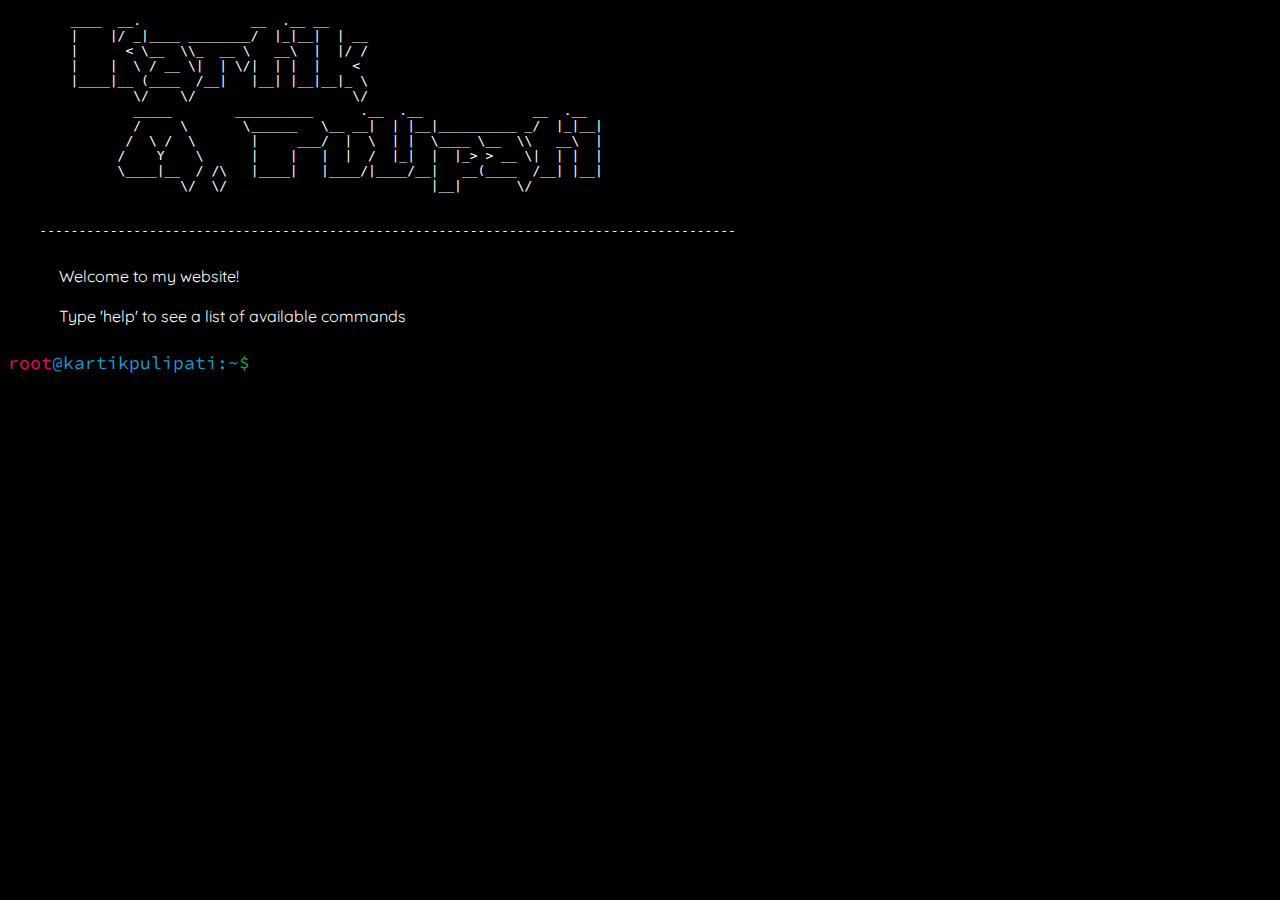
<file: index.html>
<!DOCTYPE html>
<html>

<head>
    <title>Kartik's Terminal</title>

    <link rel="preconnect" href="https://fonts.googleapis.com">
    <link rel="preconnect" href="https://fonts.gstatic.com" crossorigin>
    <link
        href="https://fonts.googleapis.com/css2?family=Press+Start+2P&family=Quicksand&family=Source+Code+Pro&display=swap"
        rel="stylesheet">

    <style>
        @import url('https://fonts.googleapis.com/css2?family=Press+Start+2P&family=Source+Code+Pro&display=swap');

        *::-webkit-scrollbar {
            display: none;
        }

        * {
            -ms-overflow-style: none;
            scrollbar-width: none;
        }
        
        body {
            background-color: #000;
            /* overflow-x: hidden; */
        }

        * {
            cursor: none !important;
        }

        .line {
            width: 100%;
            font: max(1rem, 18px) 'Source Code Pro', monospace;
            margin-bottom: 10px;

        }

        .terminalInput {
            background-color: #000;
            position: absolute;
            pointer-events: all;
            color: #18A558;
            font: inherit;
            border: none;
            margin-left: 10px;
            font-size: 18px;
        }

        .terminalInput:focus {
            outline: none;
            caret-shape: block;
        }

        .root {
            color: #f5084f;
        }

        .dir {
            color: #149bda;
        }

        .sym {
            color: #18A558;
        }

        .name {
            color: #149bda;
        }

        .error {
            color: #cc0000;
        }

        .info {
            color: #49759C;
            margin-left: 2.5%;
            max-width: max-content;
        }
    </style>
</head>

<body>
    <pre style="color:white;">
        ____  __.              __  .__ __    
        |    |/ _|____ ________/  |_|__|  | __
        |      < \__  \\_  __ \   __\  |  |/ /
        |    |  \ / __ \|  | \/|  | |  |    < 
        |____|__ (____  /__|   |__| |__|__|_ \
                \/    \/                    \/
                _____        __________      .__  .__              __  .__ 
                /     \       \______   \__ __|  | |__|__________ _/  |_|__|
               /  \ /  \       |     ___/  |  \  | |  \____ \__  \\   __\  |
              /    Y    \      |    |   |  |  /  |_|  |  |_> > __ \|  | |  |
              \____|__  / /\   |____|   |____/|____/__|   __(____  /__| |__|
                      \/  \/                          |__|       \/  
                      
                      
    -----------------------------------------------------------------------------------------    
    </pre>
    <div style="margin-left: 4%; margin-bottom: 2%; color: white; font-family: Quicksand, sans-serif;">
        Welcome to my website! <br> <br> Type 'help' to see a list of available commands</div>
    <script>
        if ("ontouchstart" in document.documentElement) {
            window.location.href = "home.html";
        }
        
        let functions = ['cd', 'ls', 'help', 'exit'];
        let dirList = ['home', 'aboutme', 'projects'];
        function terminal() {
            const div = document.createElement('div');
            div.className = 'line';
            div.innerHTML =
                '<span class="root">root</span><span class="name">@kartikpulipati:</span><span class="dir">~</span><span class="sym">$</span>';
            document.body.appendChild(div);
            const input = document.createElement('input');
            input.type = 'text';
            input.className = 'terminalInput';
            div.appendChild(input);
            input.focus();
            reSize();
        };

        function findLastLine() {
            let inputVal = document.getElementsByClassName('terminalInput');
            let last = inputVal[inputVal.length - 1];
            return last;
        }
        function reSize() {
            findLastLine().style.width = (document.getElementsByClassName('line')[0].offsetWidth -
                (document.getElementsByClassName('root')[0].offsetWidth + document.getElementsByClassName('name')[0].offsetWidth +
                    document.getElementsByClassName('dir')[0].offsetWidth + document.getElementsByClassName('sym')[0].offsetWidth + 20)) + 'px';

        }
        function addLine(text, isError) {
            let div = document.createElement('div');
            if (isError) {
                div.className = 'line error';
            }
            else {
                div.className = 'line info';
            }
            div.innerHTML = text;
            document.body.appendChild(div);
            terminal();
        }

        terminal();

        document.addEventListener("keyup", function (event) {
            if (event.keyCode === 13) {
                let lastArr = findLastLine().value.split(' ');
                while (lastArr.includes('')) {
                    lastArr.splice(lastArr.indexOf(''), 1);
                }
                if (lastArr[0] == functions[0]) { //cd
                    if (lastArr.length > 2) {
                        addLine('cd: too many arguments', true);
                    }
                    else {
                        if (lastArr[1] == '..') {
                            333
                            addLine('cd: permission denied', true);
                        }
                        else if (dirList.includes(lastArr[1])) {
                            window.location.href = lastArr[1] + '.html';
                        }
                        else {
                            addLine('cd: no such file or directory: ' + lastArr[1], true);
                        }
                    }
                }
                else if (lastArr[0] == functions[1]) { //ls
                    if (lastArr.length > 1) {
                        addLine('ls: too many arguments', true);
                    }
                    else {
                        addLine(dirList.join(' '), false);
                    }
                }
                else if (lastArr[0] == functions[2]) { //help
                    addLine("<p> cd - change directory to access the webpages </p> <p> ls - list directory contents you can cd into </p>" +
                        "<p> help - displays this help </p> <p> exit - exit the shell </p>", false);
                }
                else if (lastArr[0] == functions[3]) { //exit
                    window.close();
                }
                else if (lastArr.length == 0) {
                    terminal();
                }
                else {
                    addLine('command not found: ' + lastArr[0], true)
                }
            }
        });

        document.addEventListener('click', function (event) {
            findLastLine().focus();
        });

        window.onresize = reSize;

    </script>
</body>

</html>
</file>
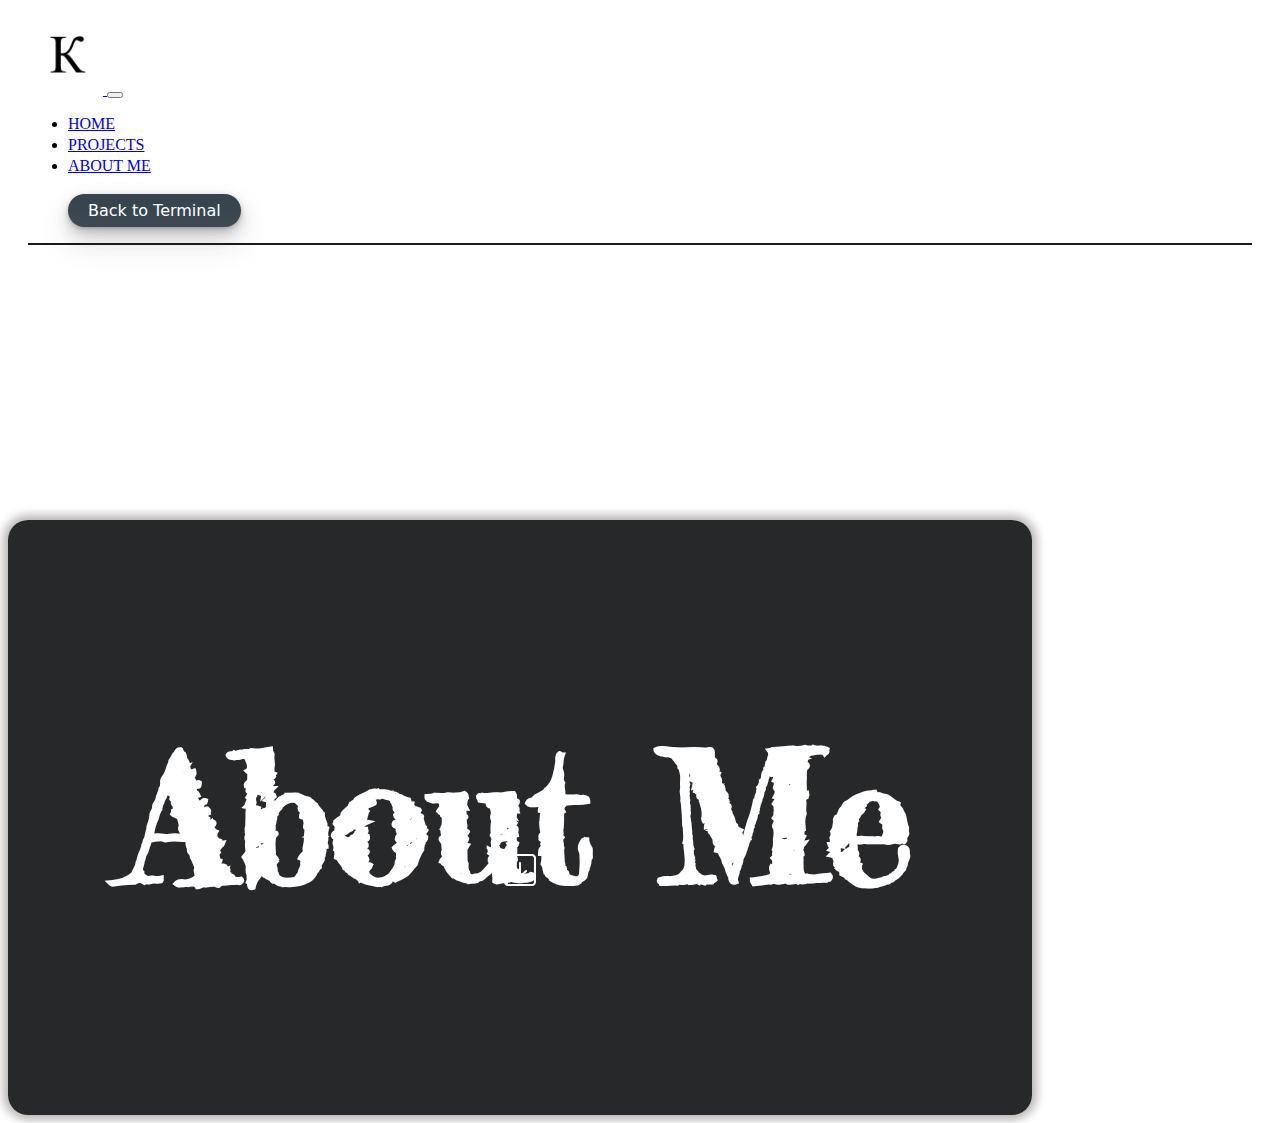
<file: aboutme.html>
<!DOCTYPE html>
<html>

<head>
    <title>About Me | Kartik's Space</title>
    <link rel="icon" href="images/K.png" type="image/png" sizes="20x20">

    <meta charset="UTF-8">
    <meta name="viewport" content="width=device-width, initial-scale=1.0">


    <link href="https://cdn.jsdelivr.net/npm/bootstrap@5.2.3/dist/css/bootstrap.min.css" rel="stylesheet"
        integrity="sha384-rbsA2VBKQhggwzxH7pPCaAqO46MgnOM80zW1RWuH61DGLwZJEdK2Kadq2F9CUG65" crossorigin="anonymous">
    <link rel="stylesheet" href="css/navbar.css">
    <link rel="stylesheet" href="https://cdnjs.cloudflare.com/ajax/libs/animate.css/4.1.1/animate.min.css" />
    <link rel="stylesheet" href="https://cdn.jsdelivr.net/npm/bootstrap-icons@1.10.5/font/bootstrap-icons.css">

    <style>
        @import url('https://fonts.googleapis.com/css2?family=Fredericka+the+Great&family=Handjet:wght@500;900&family=Orbitron&display=swap');

        *::-webkit-scrollbar {
            display: none;
        }

        * {
            -ms-overflow-style: none;
            scrollbar-width: none;
        }

        #aboutme {
            margin-top: 30px;
            width: 80vw;
            background-color: #26282A;
            border-radius: 20px;
            box-shadow: 0px 0px 10px 5px #b9b5b5;
            color: white;
            overflow-y: scroll;
            overflow-x: hidden;
            scroll-snap-type: y mandatory;

        }

        .pg {
            display: flex;
            justify-content: center;
            align-items: center;
            padding-left: 5%;
            padding-right: 5%;
            scroll-snap-align: center;
            scroll-snap-stop: always;
            font-family: 'Fredericka the Great', cursive;
        }

        #scrollHint {
            position: absolute;
            bottom: 0;
            display: flex;
            flex-direction: column;
            row-gap: 0px;
            transition: opacity 1s ease;
        }

        #scrollHint i {
            font-size: 2rem;
            margin-bottom: 10px;

        }

        .add {
            -webkit-transition: all 1s ease;
            -moz-transition: all 1s ease;
            -o-transition: all 1s ease;
            transition: all 1s ease;
        }

        #aboutme::-webkit-scrollbar {
            display: none;
        }

        #aboutme {
            -ms-overflow-style: none;
            scrollbar-width: none;
        }
    </style>

</head>

<body>
    <nav class="navbar navbar-expand-lg fixed-top stationary animate__animated animate__backInDown" id="myNavbar">
        <div class="container-fluid" id="myNaItems">
            <a class="navbar-brand" href="home.html"><img src="images/K.png" alt="Logo" width="75" height="75"
                    class="d-inline-block align-text-top">
            </a>
            <button class="navbar-toggler" type="button" data-bs-toggle="collapse" data-bs-target="#navbarItems"
                aria-controls="navbarSupportedContent" aria-expanded="false" aria-label="Toggle navigation">
                <span class="navbar-toggler-icon"></span>
            </button>
            <div class="collapse navbar-collapse pullUpDown" id="navbarItems">
                <ul class="navbar-nav">
                    <li class="nav-item px-3 pullUpDown">
                        <a class="nav-link" href="home.html">HOME</a>
                    </li>
                    <li class="nav-item px-3">
                        <a class="nav-link" href="projects.html">PROJECTS</a>
                    </li>
                    <li class="nav-item px-3">
                        <a class="nav-link active" href="aboutme.html">ABOUT ME</a>
                    </li>
                </ul>
                <ul class="navbar-nav ml-auto" style="margin-left: auto; margin-right: 20px">

                    <a class="button-33" href="index.html">Back to Terminal</a>

                </ul>
            </div>
        </div>
    </nav>


    <div id="aboutme" class="container animate__animated animate__jackInTheBox">
        <div class="pg">
            <h1 style="font-size: min(14vw, 260px);">About Me</h1>
            <div id="scrollHint" class="animate__animated animate__pulse animate__infinite">
                <i class="bi bi-arrow-down-square"></i>
            </div>

        </div>

        <div class="pg">
            <h1>Hi, I am Kartik! I study <span id="cs" class="add">computer science</span> student at <span id="college"
                    class="add">UT Austin.</span></h1>
        </div>

        <div class="pg">
            <h1>I have worked on a lot of CS Projects in areas like
                <span class="add" id="wd">Web Dev</span>,
                <span class="add" id="ml">Machine Learning</span>,
                <span class="add" id="qc">Quantum Computing</span>, and
                <span class="add" id="net">Networking</span>.
            </h1>
        </div>
        <div class="pg">
            <h1 style="padding-right: 20px;">Moreover, I am an <span class="add" id="eg">Eagle</span> <span class="add"
                    id="sc">Scout</span> from Troop 493.</h1>
        </div>
        <div class="pg">
            <h1>I also enjoy learning <span class="add" id="phy">physics</span>, and I am currently focused on
                <span class="add" id="qp">quantum physics</span> and <span class="add" id="op">optics</span>.
            </h1>
        </div>
        <div class="pg">
            <h1>Some of my other hobbies include playing <span class="add" id="vg">video games</span>,
                <span class="add" id="read">reading</span>, and <span class="add" id="bp">backpacking</span>.
            </h1>
        </div>

        <div class="pg">
            <h1>My goal in life is to do something that allows me to combine my interests in <span id="cs"
                    class="add">computer science</span>
                and <span class="add" id="phy">physics</span>.</h1>
        </div>

        <div class="pg">
            <h1>You can reach out to me at <span id="un" class="add">kartikpulipati</span>
                on <span class="add" id="dis">Discord</span>.</h1>
        </div>

    </div>


    <script src="https://maxcdn.bootstrapcdn.com/bootstrap/4.0.0/js/bootstrap.min.js"
        integrity="sha384-JZR6Spejh4U02d8jOt6vLEHfe/JQGiRRSQQxSfFWpi1MquVdAyjUar5+76PVCmYl"
        crossorigin="anonymous"></script>
    <script src="https://cdn.jsdelivr.net/npm/@popperjs/core@2.11.6/dist/umd/popper.min.js"
        integrity="sha384-oBqDVmMz9ATKxIep9tiCxS/Z9fNfEXiDAYTujMAeBAsjFuCZSmKbSSUnQlmh/jp3"
        crossorigin="anonymous"></script>
    <script src="https://cdn.jsdelivr.net/npm/bootstrap@5.2.3/dist/js/bootstrap.min.js"
        integrity="sha384-cuYeSxntonz0PPNlHhBs68uyIAVpIIOZZ5JqeqvYYIcEL727kskC66kF92t6Xl2V"
        crossorigin="anonymous"></script>
    <script src="js/navbar.js"></script>
    <script defer>
        function spacing() {
            const navbar_height = document.getElementById('myNavbar').offsetHeight;
            document.getElementById('aboutme').style.marginTop = (navbar_height + 50) + 'px';
            document.getElementById('aboutme').style.height = (window.innerHeight - navbar_height - 80) + 'px';
            let pages = document.getElementsByClassName('pg');

            for (let i = 0; i < pages.length; i++) {
                pages[i].style.height = (document.getElementById('aboutme').offsetHeight) + 'px';
            }
        }
        function colorChange(entries) {
            entries.map((entry) => {
                if (entry.isIntersecting) {
                    if (entry.target.id == 'cs') {
                        entry.target.style.color = 'turquoise';
                    }
                    else if (entry.target.id == 'college') {
                        entry.target.style.color = 'orange';
                    }
                    else if (entry.target.id == 'wd') {
                        entry.target.style.color = '#00BFFF';
                    }
                    else if (entry.target.id == 'ml') {
                        entry.target.style.color = '#FFD700';
                    }
                    else if (entry.target.id == 'qc') {
                        entry.target.style.color = '#FF69B4';
                    }
                    else if (entry.target.id == 'net') {
                        entry.target.style.color = '#E30B5C'
                    }
                    else if (entry.target.id == 'phy') {
                        entry.target.style.color = '#29AB87'
                    }
                    else if (entry.target.id == 'qp') {
                        entry.target.style.color = '#FF9999'
                    }
                    else if (entry.target.id == 'op') {
                        entry.target.style.color = '#FFCC99'
                    }
                    else if (entry.target.id == 'vg') {
                        entry.target.style.color = '#A95C68'
                    }
                    else if (entry.target.id == 'read') {
                        entry.target.style.color = '#AFEEEE'
                    }
                    else if (entry.target.id == 'bp') {
                        entry.target.style.color = '#9A7B4F'
                    } else if (entry.target.id == 'eg') {
                        entry.target.style.color = 'red'
                    }
                    else if (entry.target.id == 'sc') {
                        entry.target.style.color = '#0096FF'
                    }
                    else if (entry.target.id == 'un') {
                        entry.target.style.color = '#A9A9A9'
                    }
                    else if (entry.target.id == 'dis') {
                        entry.target.style.color = '#7289DA'
                    }
                } else {
                    entry.target.style.color = 'white';
                }
            });
        }
        const observer = new IntersectionObserver(colorChange);

        const targets = document.querySelectorAll('.add');

        targets.forEach(function (target) {
            observer.observe(target);
        });
        spacing();
        window.addEventListener('resize', spacing);

        document.getElementById("aboutme").scrollTop = 100;

        let numScrolled = 0;
        function handleScroll() {
            if (numScrolled > 0) {
                document.getElementById("scrollHint").style.opacity = 0;
                document.getElementById("aboutme").removeEventListener('scroll', handleScroll);
            }
            numScrolled++;
        }

        document.getElementById("aboutme").addEventListener('scroll', handleScroll);

    </script>

</body>

</html>
</file>
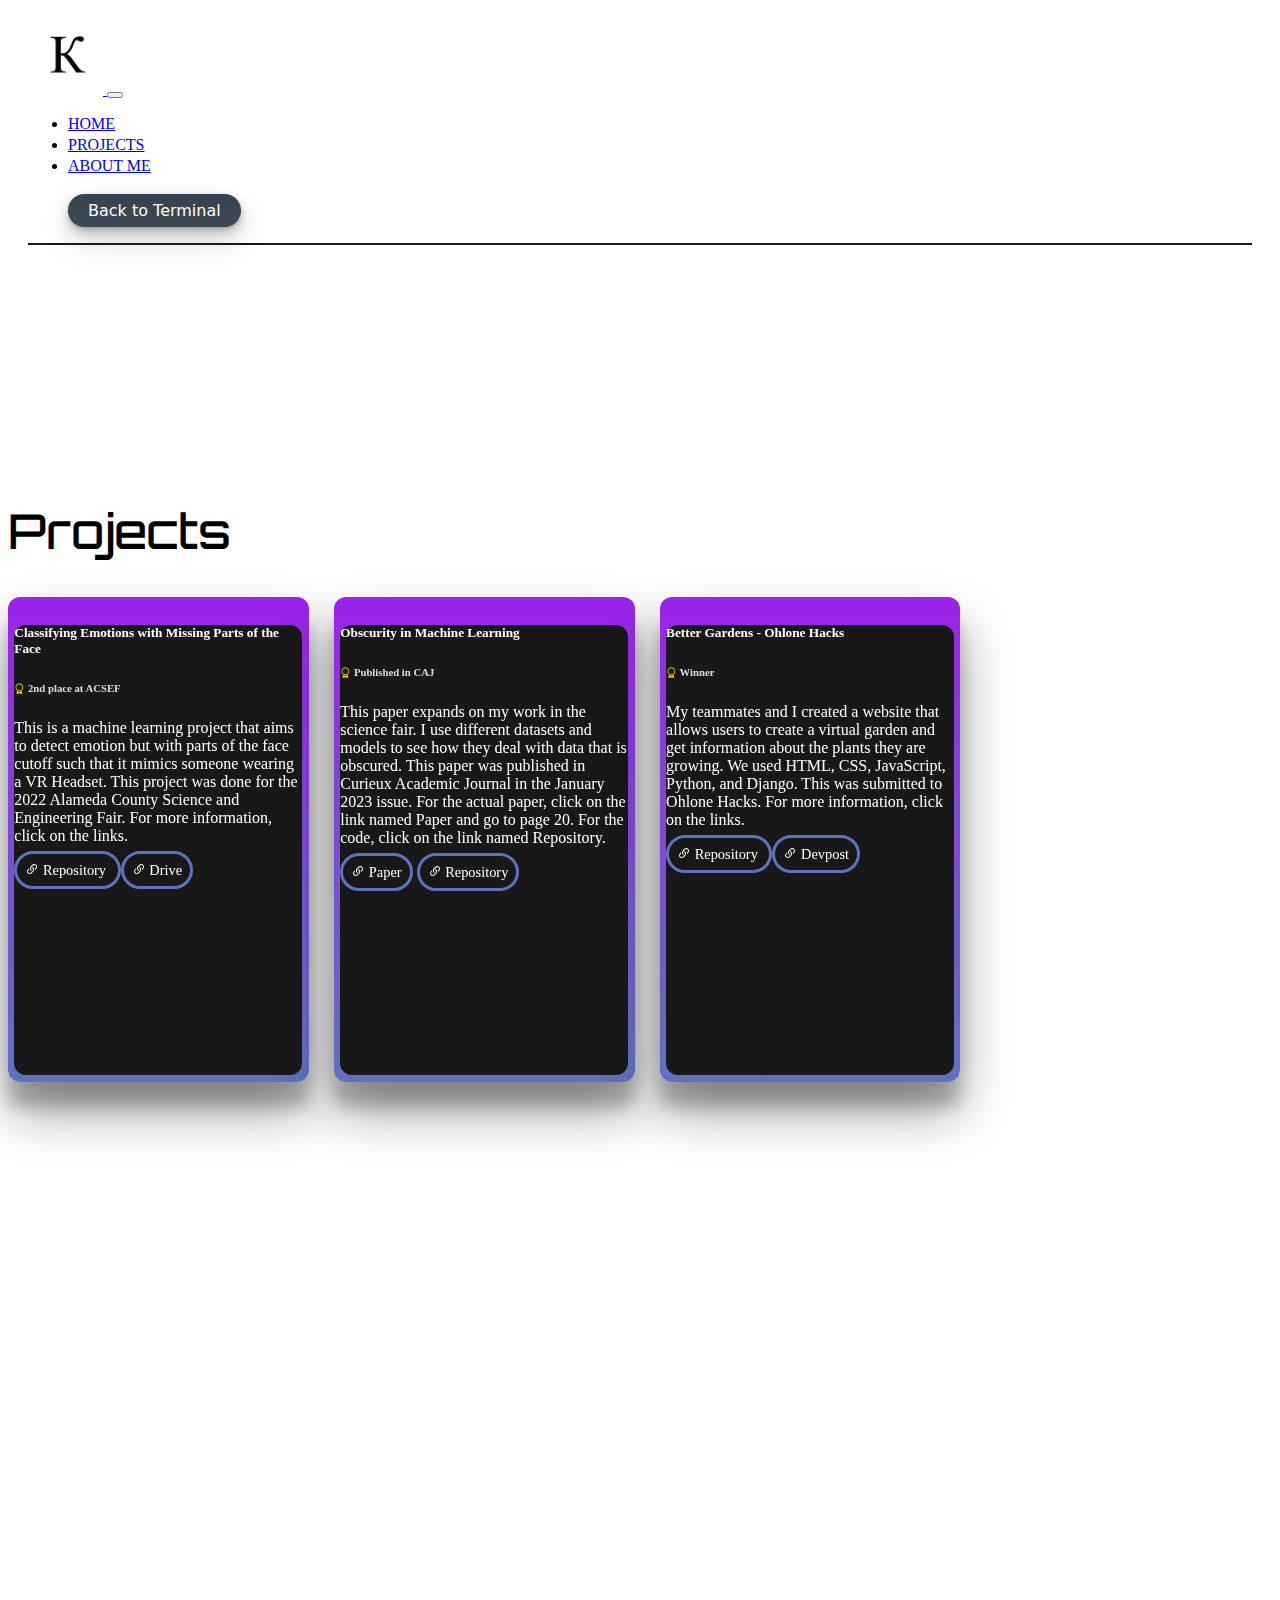
<file: projects.html>
<!DOCTYPE html>
<html>

<head>
    <title>Projects | Kartik's Space</title>
    <link rel="icon" href="images/K.png" type="image/png" sizes="20x20">

    <meta charset="UTF-8">
    <meta name="viewport" content="width=device-width, initial-scale=1.0">


    <link href="https://cdn.jsdelivr.net/npm/bootstrap@5.2.3/dist/css/bootstrap.min.css" rel="stylesheet"
        integrity="sha384-rbsA2VBKQhggwzxH7pPCaAqO46MgnOM80zW1RWuH61DGLwZJEdK2Kadq2F9CUG65" crossorigin="anonymous">
    <link rel="stylesheet" href="css/navbar.css">
    <link rel="stylesheet" href="https://cdnjs.cloudflare.com/ajax/libs/animate.css/4.1.1/animate.min.css" />
    <link rel="stylesheet" href="https://cdn.jsdelivr.net/npm/bootstrap-icons@1.10.5/font/bootstrap-icons.css">


    <style>
        @import url('https://fonts.googleapis.com/css2?family=Handjet:wght@500;900&family=Orbitron&display=swap');


        #projects {
            margin-bottom: 100px;
        }

        #projectsTitle {
            font-family: 'Orbitron', sans-serif;
            font-size: 3rem;
            font-weight: 500;
        }

        #cards {
            padding-top: 4vh;
            display: flex;
            flex-direction: row;
            flex-wrap: wrap;
            /* justify-content: flex-start; */
            row-gap: 25px;
            column-gap: 2%;
        }

        .card-outline {
            border-radius: 12px;
            background: linear-gradient(to top, #5f72bd 0%, #9b23ea 100%);
            padding: 0.5%;
            height: fit-content;
            width: fit-content;
            box-shadow: 0 29px 52px rgba(0, 0, 0, 0.40), 0 25px 16px rgba(0, 0, 0, 0.20);
        }

        .card {
            background-color: #181818;
            color: white;
            border-radius: 12px;
            height: 450px;
        }

        .card-title {
            height: 13%;

        }

        .card-subtitle {
            height: 5%;
        }

        .card-subtitle i {
            color: #FFD700;
        }

        .card-text {
            height: 65%;
            overflow: hidden;
        }

        .card-link {
            text-decoration: none;
            padding: 0.5rem;
            border: #5f72bd 1px solid;
            border-width: 3px;
            border-radius: 20px;
            color: white;
            font-size: 0.9rem;
            margin: 0;
            transition: all 0.5s ease;
        }

        .card-link:hover {
            background-color: #5f72bd;
            color: white;
        }

        @media(prefer-reduced-motion) {
            hidden {
                transition: none;
            }
        }

        .hidden {
            opacity: 0;
            transform: translateX(-100%);
            filter: blur(3px);
            transition: all 1s;
        }

        .show {
            opacity: 1;
            transform: translateX(0);
            filter: blur(0px);
        }

        .text-muted {
            color: #DCDCDC !important;
        }
    </style>
</head>

<body>

    <nav class="navbar navbar-expand-lg fixed-top stationary animate__animated animate__backInDown" id="myNavbar">
        <div class="container-fluid" id="myNaItems">
            <a class="navbar-brand" href="home.html"><img src="images/K.png" alt="Logo" width="75" height="75"
                    class="d-inline-block align-text-top">
            </a>
            <button class="navbar-toggler" type="button" data-bs-toggle="collapse" data-bs-target="#navbarItems"
                aria-controls="navbarSupportedContent" aria-expanded="false" aria-label="Toggle navigation">
                <span class="navbar-toggler-icon"></span>
            </button>
            <div class="collapse navbar-collapse pullUpDown" id="navbarItems">
                <ul class="navbar-nav">
                    <li class="nav-item px-3 pullUpDown">
                        <a class="nav-link" href="home.html">HOME</a>
                    </li>
                    <li class="nav-item px-3">
                        <a class="nav-link active" href="projects.html">PROJECTS</a>
                    </li>
                    <li class="nav-item px-3">
                        <a class="nav-link" href="aboutme.html">ABOUT ME</a>
                    </li>
                </ul>
                <ul class="navbar-nav ml-auto" style="margin-left: auto; margin-right: 20px">

                    <a class="button-33" href="index.html">Back to Terminal</a>

                </ul>
            </div>
        </div>
    </nav>

    <div class="container" id="projects">
        <header class="animate__animated animate__slideInLeft" id="projectsTitle">Projects</header>

        <div id="cards">
            <div class="card-outline hidden">
                <div class="card" style="width: 18rem;">
                    <div class="card-body">
                        <h5 class="card-title">Classifying Emotions with Missing Parts of the Face</h5>
                        <h6 class="card-subtitle mb-2 text-muted"><i class="bi bi-award"></i> 2nd place at ACSEF</h6>
                        <p class="card-text">
                            This is a machine learning project that aims to detect emotion but with parts of the face
                            cutoff such that
                            it mimics someone wearing
                            a VR Headset. This project was done for the 2022 Alameda County Science and Engineering
                            Fair.
                            For more information, click on the links.
                        </p>
                        <a target="_blank" href="https://github.com/KartikPulipati/ScienceFairCode" class="card-link">
                            <i class="bi bi-link-45deg"></i> Repository
                        </a>
                        <a href="https://drive.google.com/drive/folders/10NvTXy5wZLio0h9cLDDXin6z583463pS?usp=drive_link"
                            class="card-link">
                            <i class="bi bi-link-45deg"></i> Drive
                        </a>
                    </div>
                </div>
            </div>

            <div class="card-outline hidden">
                <div class="card" style="width: 18rem;">
                    <div class="card-body">
                        <h5 class="card-title">Obscurity in Machine Learning</h5>
                        <h6 class="card-subtitle mb-2 text-muted"><i class="bi bi-award"></i> Published in CAJ</h6>
                        <p class="card-text">This paper expands on my work in the science fair. I use different datasets
                            and models
                            to see how they deal with data that is obscured. This paper was published in Curieux
                            Academic
                            Journal in the January 2023 issue. For the actual paper, click on the link named Paper and
                            go to page 20.
                            For the code, click on the link named
                            Repository.
                        </p>
                        <a target="_blank"
                            href="https://www.curieuxacademicjournal.com/_files/ugd/99711c_b41050487f9f42fc961bc25791f40362.pdf"
                            class="card-link"> <i class="bi bi-link-45deg"></i> Paper</a>
                        <a target="_blank" href="https://github.com/KartikPulipati/Natural_Scenes" class="card-link"> <i
                                class="bi bi-link-45deg"></i> Repository</a>
                    </div>
                </div>
            </div>

            <div class="card-outline hidden">
                <div class="card" style="width: 18rem;">
                    <div class="card-body">
                        <h5 class="card-title">Better Gardens - Ohlone Hacks</h5>
                        <h6 class="card-subtitle mb-2 text-muted"><i class="bi bi-award"></i> Winner</h6>
                        <p class="card-text">My teammates and I created a website that allows users to
                            create a virtual garden and get information about the plants they are growing. We used HTML,
                            CSS,
                            JavaScript, Python, and Django. This was submitted to Ohlone Hacks. For more information,
                            click on the links.
                        </p>
                        <a target="_blank" href="https://github.com/ArhanChaudhary/OhloneHacks" class="card-link">
                            <i class="bi bi-link-45deg"></i> Repository
                        </a>
                        <a target="_blank" href="https://devpost.com/software/better-gardens" class="card-link">
                            <i class="bi bi-link-45deg"></i> Devpost
                        </a>
                    </div>
                </div>
            </div>

            <div class="card-outline hidden">
                <div class="card" style="width: 18rem;">
                    <div class="card-body">
                        <h5 class="card-title">Votri - Internship with Alan AI</h5>
                        <h6 class="card-subtitle mb-2 text-muted"><i class="bi bi-award"></i> Featured on Website</h6>
                        <p class="card-text">Won an Internship with Alan AI. In the Internship we made a game using
                            their voice assistant
                            API. The game is called Votri and it is a trivia game. For more information, click on the
                            links. This project
                            was featured on their website for a short time.
                        </p>
                        <a target="_blank" href="https://github.com/KartikPulipati/VoTri" class="card-link">
                            <i class="bi bi-link-45deg"></i> Repository
                        </a>
                        <a target="_blank" href="https://alan.app/" class="card-link"> <i class="bi bi-link-45deg"></i>
                            Alan AI</a>
                    </div>
                </div>
            </div>

            <div class="card-outline hidden">
                <div class="card" style="width: 18rem;">
                    <div class="card-body">
                        <h5 class="card-title">Rally - Merge 2022 Hack-a-thon</h5>
                        <h6 class="card-subtitle mb-2 text-muted"><i class="bi bi-award"></i> Winner</h6>
                        <p class="card-text">A project that was submitted to Merge 2022. It is a website that allows
                            users to talk
                            to people around them(same zipcode) with an asynchronous chat. The intended use is to bring
                            people together
                            to talk about local issues especially climate change. For more information, click on the
                            links.
                        </p>
                        <a target="_blank" href="https://github.com/KartikPulipati/rally" class="card-link">
                            <i class="bi bi-link-45deg"></i> Repository
                        </a>
                        <a target="_blank" href="https://devpost.com/software/rally-cf278e" class="card-link">
                            <i class="bi bi-link-45deg"></i> Devpost
                        </a>
                    </div>
                </div>
            </div>

            <div class="card-outline hidden">
                <div class="card" style="width: 18rem;">
                    <div class="card-body">
                        <h5 class="card-title">Security Camera - AP Computer Science Class</h5>
                        <h6 class="card-subtitle mb-2 text-muted"><i class="bi bi-award"></i> Highest Score in Class
                        </h6>
                        <p class="card-text">A group project in my AP Computer Science class where I used a Raspberry Pi
                            to stream video, which can be viewed from my computer. The stream was run through a python,
                            OpenCV program
                            that detects people's faces and sends an email with the face.
                            For more information, click on the link.
                        </p>
                        <a target="_blank" href="https://github.com/KartikPulipati/Security_Camera_Project"
                            class="card-link">
                            <i class="bi bi-link-45deg"></i> Repository
                        </a>
                    </div>
                </div>
            </div>

            <div class="card-outline hidden">
                <div class="card" style="width: 18rem;">
                    <div class="card-body">
                        <h5 class="card-title">PriceChecker - Amazon, Target, Walmart</h5>
                        <h6 class="card-subtitle mb-2 text-muted"></h6>
                        <p class="card-text">One of my first independent projects with the Django web frameworks and
                            API's.
                            It is a website that searches the item you are searching in Amazon, Target, and Walmart. You
                            can compare
                            the prices of the item and see which store has the best price. For more information, click
                            on the link.
                        </p>
                        <a target="_blank" href="https://github.com/KartikPulipati/PriceChecker" class="card-link">
                            <i class="bi bi-link-45deg"></i> Repository
                        </a>
                    </div>
                </div>
            </div>

        </div>
    </div>

    </div>
    <script src="https://maxcdn.bootstrapcdn.com/bootstrap/4.0.0/js/bootstrap.min.js"
        integrity="sha384-JZR6Spejh4U02d8jOt6vLEHfe/JQGiRRSQQxSfFWpi1MquVdAyjUar5+76PVCmYl"
        crossorigin="anonymous"></script>
    <script src="https://cdn.jsdelivr.net/npm/@popperjs/core@2.11.6/dist/umd/popper.min.js"
        integrity="sha384-oBqDVmMz9ATKxIep9tiCxS/Z9fNfEXiDAYTujMAeBAsjFuCZSmKbSSUnQlmh/jp3"
        crossorigin="anonymous"></script>
    <script src="https://cdn.jsdelivr.net/npm/bootstrap@5.2.3/dist/js/bootstrap.min.js"
        integrity="sha384-cuYeSxntonz0PPNlHhBs68uyIAVpIIOZZ5JqeqvYYIcEL727kskC66kF92t6Xl2V"
        crossorigin="anonymous"></script>

    <script src="js/navbar.js"></script>
    <script>
        function getColumns() {
            const container_width = document.getElementById('cards').offsetWidth;
            const cards = document.getElementsByClassName('card-outline')[0];
            const max_columns = Math.floor((0.96 * container_width) / cards.offsetWidth);
            return max_columns;
            
        }

        const total_cards = document.getElementsByClassName('card-outline').length;
        
        function spacing() {
            const navbar_height = document.getElementById('myNavbar').offsetHeight;
            document.getElementById('projects').style.marginTop = (navbar_height + 30) + 'px';
            const columns = getColumns();
            if (columns <= 2) {
                document.getElementById('cards').style.justifyContent = 'center';
            } else {
                document.getElementById('cards').style.justifyContent = 'flex-start';
            }
        }

        spacing();
        window.addEventListener('resize', spacing);

        let col_num = 1;
        let delay = 100;
        for (let i = 0; i < total_cards; i++) {
            const card = document.getElementsByClassName('card-outline')[i];
            card.style.transitionDelay = delay + "ms";
            if (col_num == getColumns()) {
                col_num = 1;
                delay = 100;
            }
            else {
                col_num++;
                delay += 100;
            }
        }


        function handleIntersection(entries) {
            entries.map((entry) => {
                if (entry.isIntersecting) {
                    entry.target.parentElement.parentElement.parentElement.classList.add('show');
                }
            });
        }

        const observer = new IntersectionObserver(handleIntersection);

        const targets = document.querySelectorAll('.card-text');

        targets.forEach(function (target) {
            observer.observe(target);
        });
    </script>
</body>

</html>
</file>
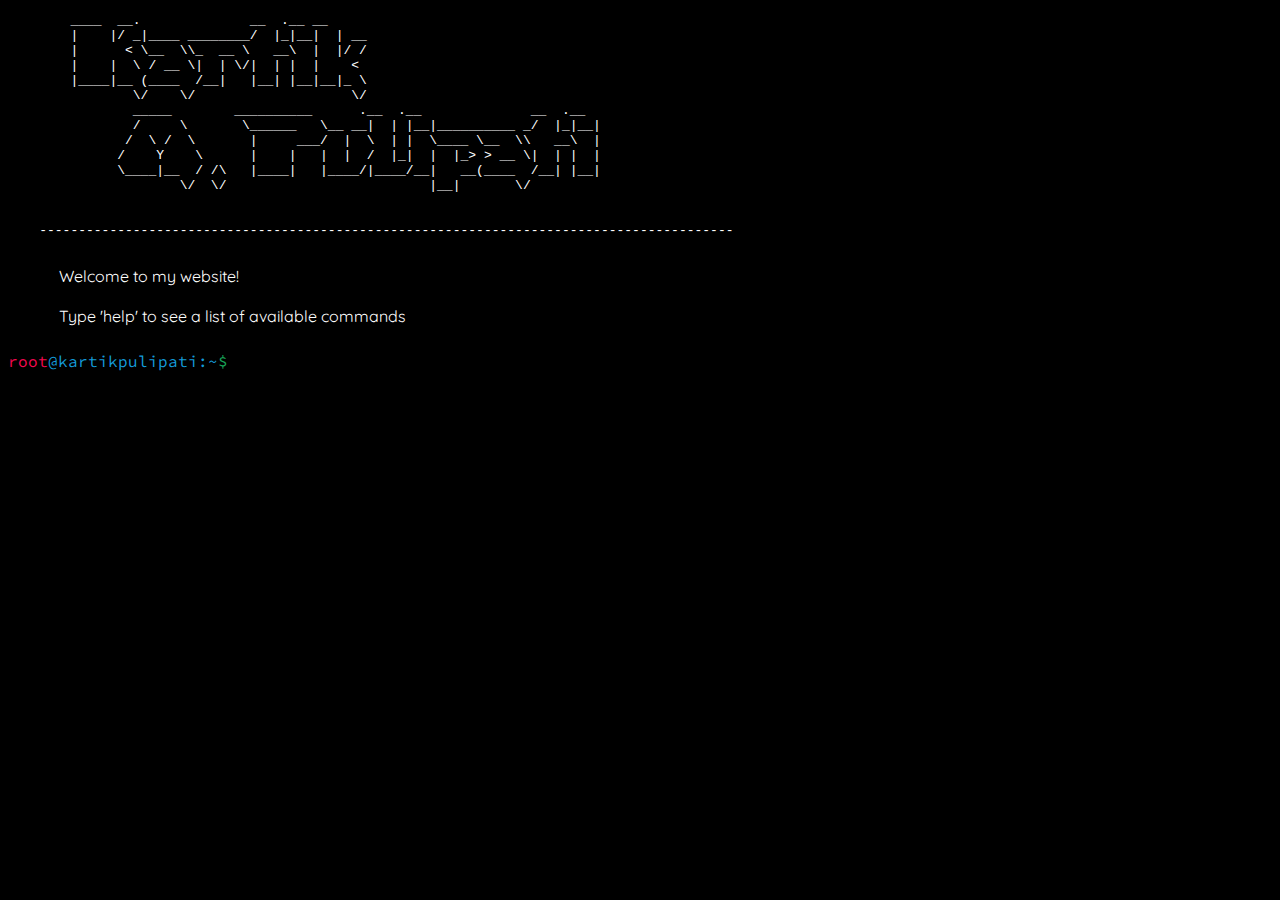
<file: terminal.html>
<!DOCTYPE html>
<html>
<head>

<link rel="preconnect" href="https://fonts.googleapis.com">
<link rel="preconnect" href="https://fonts.gstatic.com" crossorigin>
<link rel="preconnect" href="https://fonts.googleapis.com">
<link rel="preconnect" href="https://fonts.gstatic.com" crossorigin>
<link href="https://fonts.googleapis.com/css2?family=Press+Start+2P&family=Quicksand&family=Source+Code+Pro&display=swap" rel="stylesheet"><style>
@import url('https://fonts.googleapis.com/css2?family=Press+Start+2P&family=Source+Code+Pro&display=swap');
body {
    background-color: #000;
}
*{
    cursor: none !important;
}
.line{
    width: 100%;
    font: 1rem 'Source Code Pro', monospace;
    margin-bottom: 10px;
    
}

.terminalInput{
    background-color: #000;
    position: absolute;
    pointer-events: all;
    color: #18A558;
    font: inherit;
    border: none;
    margin-left: 10px;
}

.terminalInput:focus{
    outline: none;
    caret-shape: block;
}
.root{
    color: #f5084f;
}
.dir{
    color: #149bda;
}
.sym{
    color: #18A558;
}
.name{
    color:#149bda;
}
.error{
    color: #cc0000;
}
.info{
    color: #49759C;
    margin-left: 2.5%;
}
</style>
</head>
<body>
    <pre style="color:white;">
        ____  __.              __  .__ __    
        |    |/ _|____ ________/  |_|__|  | __
        |      < \__  \\_  __ \   __\  |  |/ /
        |    |  \ / __ \|  | \/|  | |  |    < 
        |____|__ (____  /__|   |__| |__|__|_ \
                \/    \/                    \/
                _____        __________      .__  .__              __  .__ 
                /     \       \______   \__ __|  | |__|__________ _/  |_|__|
               /  \ /  \       |     ___/  |  \  | |  \____ \__  \\   __\  |
              /    Y    \      |    |   |  |  /  |_|  |  |_> > __ \|  | |  |
              \____|__  / /\   |____|   |____/|____/__|   __(____  /__| |__|
                      \/  \/                          |__|       \/  
                      
                      
    -----------------------------------------------------------------------------------------    
    </pre>
    <div style="margin-left: 4%; margin-bottom: 2%; color: white; font-family: Quicksand, sans-serif;">Welcome to my website! <br> <br> Type 'help' to see a list of available commands</div>
    <script>
    let functions = ['cd', 'ls', 'help', 'exit'];
    let dirList = ['home', 'about', 'projects', 'contact'];
    function terminal(){
        const div = document.createElement('div');
        div.className = 'line';
        div.innerHTML = 
        '<span class="root">root</span><span class="name">@kartikpulipati:</span><span class="dir">~</span><span class="sym">$</span>';
        document.body.appendChild(div);
        const input = document.createElement('input');
        input.type = 'text';
        input.className = 'terminalInput';
        div.appendChild(input);
        input.focus();
        reSize();
    };

    function findLastLine(){
        let inputVal = document.getElementsByClassName('terminalInput');
        let last = inputVal[inputVal.length-1];
        return last;
    }
    function reSize(){
        findLastLine().style.width = document.getElementsByClassName('line')[0].offsetWidth - 220 + 'px';
        console.log(document.getElementsByClassName('line')[0].offsetWidth - 220 + 'px');
    }
    function addLine(text, isError){
        let div = document.createElement('div');
        if(isError){
            div.className = 'line error';
        }
        else{
            div.className = 'line info';
        }
        div.innerHTML = text;
        document.body.appendChild(div);
        terminal();
    }

    terminal();

    document.addEventListener("keyup", function(event) {
    if (event.keyCode === 13) {
        let last = findLastLine().value.split(' ');
        if(last[0] == functions[0]){ //cd
            if(last.length > 2){
                addLine('cd: too many arguments', true);
            }
            else{
                if (last[1] == '..'){
                    addLine('cd: permission denied', true);
                }
                else if(dirList.includes(last[1])){
                    window.location.href = last[1] + '.html';
                }
                else{
                    addLine('cd: no such file or directory: ' + last[1], true);
                }
            }
        }
        else if(last[0] == functions[1]){ //ls
            if(last.length > 1){
                addLine('ls: too many arguments', true);
            }
            else{
                addLine(dirList.join(' '), false);
            }
         }
         else if(last[0] == functions[2]){ //help
            addLine("<p> cd - change directory to access the webpages </p> <p> ls - list directory contents you can cd into </p>" +
            "<p> help - displays this help </p> <p> exit - exit the shell </p>", false);
         }
         else if(last[0] == functions[3]){ //exit
            window.close();
         }
         else{
            addLine('command not found: ' + last[0], true)
         }
        }
    });

    document.addEventListener('click', function(event){
        findLastLine().focus();
    });

    window.onresize = reSize;
    
    </script>
</body>
</html>
</file>
<file: css/navbar.css>
.nav-link::after {
    content: '';
    display: block;
    width: 0px;
    height: 3px;
    background: rgb(43, 43, 43);
    -webkit-transition: width .8s ease;
    -moz-transition: width .8s ease;
    -o-transition: width .8s ease;
    transition: width .8s ease;
    max-width: 150px;
}

.nav-link:hover::after {
    width: 100%;
}

.nav-link {
    -webkit-transition: font-size 0.5s ease, color 1s ease;
    -moz-transition: font-size 0.5s ease, color 1s ease;
    -o-transition: font-size 0.5s ease, color 1s ease;
    transition: font-size 0.5s ease, color 1s ease;
    font-size: 1em;
    font-weight: 500;
}

.nav-link:hover {
    font-size: 1.32em !important;
    color: black;
}

#myNavbar {
    transition: margin 0.5s, background 0.5s, border-radius 0.7s;
    -webkit-transition: margin 0.5s, background 0.5s, border-radius 0.5s;
    -moz-transition: margin 0.5s, background 0.5s, border-radius 0.7s;
    -o-transition: margin 0.5s, background 0.5s, border-radius 0.7s;
}

.opened-navbar{
    background-color: #FAF9F6 !important;
}

.stationary {
    margin-top: 20px;
    margin-left: 20px;
    margin-right: 20px;
    border-bottom: #1a1a1a 2px solid;
    border-radius: 0px;
}



.mobile {
    border: 2px solid #1a1a1a;
    border-radius: 50px;
    margin-top: 5px;
    margin-left: 50px;
    margin-right: 50px;
    background: rgba(250, 249, 246, 0.9) !important;
}

.button-33 {
    background-color: #36454F;
    border-radius: 100px;
    box-shadow: rgba(100, 101, 100, 0.2) 0 -25px 18px -14px inset, rgba(92, 94, 93, 0.15) 0 1px 2px, rgba(57, 58, 57, 0.15) 0 2px 4px, rgba(56, 56, 56, 0.15) 0 4px 8px, rgba(52, 52, 52, 0.15) 0 8px 16px, rgba(52, 55, 53, 0.15) 0 16px 32px;
    color: rgb(255, 255, 255) !important;
    cursor: pointer;
    display: inline-block;
    font-family: CerebriSans-Regular, -apple-system, system-ui, Roboto, sans-serif;
    padding: 7px 20px;
    text-align: center;
    text-decoration: none;
    transition: all 250ms;
    border: 0;
    font-size: 16px;
    user-select: none;
    -webkit-user-select: none;
    touch-action: manipulation;
    text-decoration: none !important;
    max-width: 220px;

}

.button-33:hover {
    box-shadow: rgba(0, 0, 0, 0.3) 0px 19px 38px, rgba(0, 0, 0, 0.22) 0px 15px 12px;
    transform: scale(1.05) rotate(-1deg);
}
</file>
